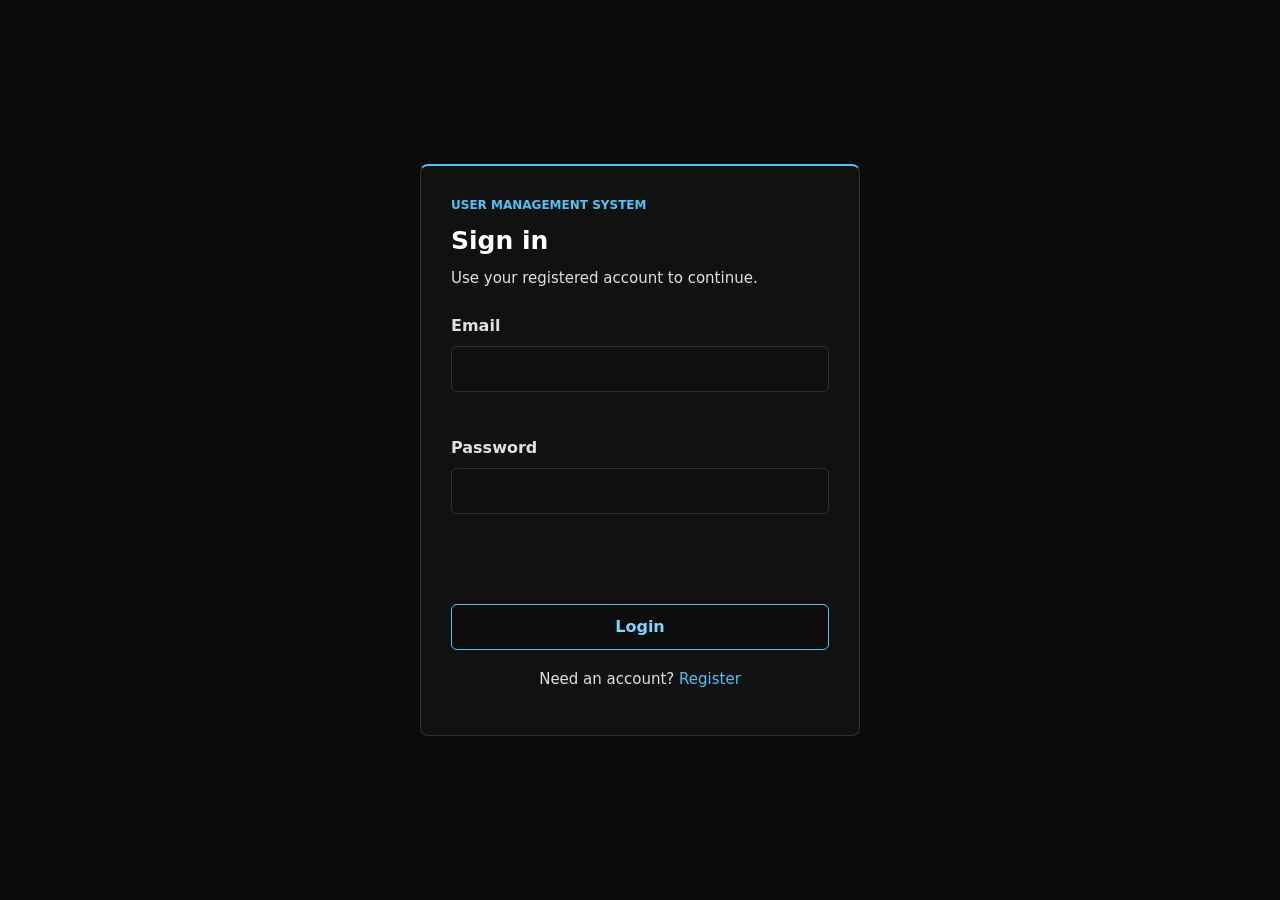
<file: index.html>
<!DOCTYPE html>
<html lang="en">
<head>
    <meta charset="UTF-8">
    <meta name="viewport" content="width=device-width, initial-scale=1.0">
    <title>User Login</title>
    <link rel="stylesheet" href="css/style.css">
</head>
<body>
    <main class="page">
        <section class="form-card" aria-labelledby="login-title">
            <div class="page-header">
                <p class="kicker">User Management System</p>
                <h1 id="login-title">Sign in</h1>
                <p class="subtext">Use your registered account to continue.</p>
            </div>

            <form id="loginForm" novalidate>
                <div class="field">
                    <label for="email">Email</label>
                    <input type="email" id="email" name="email" autocomplete="email" required>
                    <div class="error" id="emailError"></div>
                </div>

                <div class="field">
                    <label for="password">Password</label>
                    <input type="password" id="password" name="password" autocomplete="current-password" required>
                    <div class="error" id="passwordError"></div>
                </div>

                <div class="message" id="formMessage"></div>

                <div class="button-row">
                    <button class="full-width" type="submit">Login</button>
                </div>
            </form>

            <p class="secondary-link">Need an account? <a href="register.html">Register</a></p>
        </section>
    </main>

    <script src="js/login.js"></script>
</body>
</html>
</file>
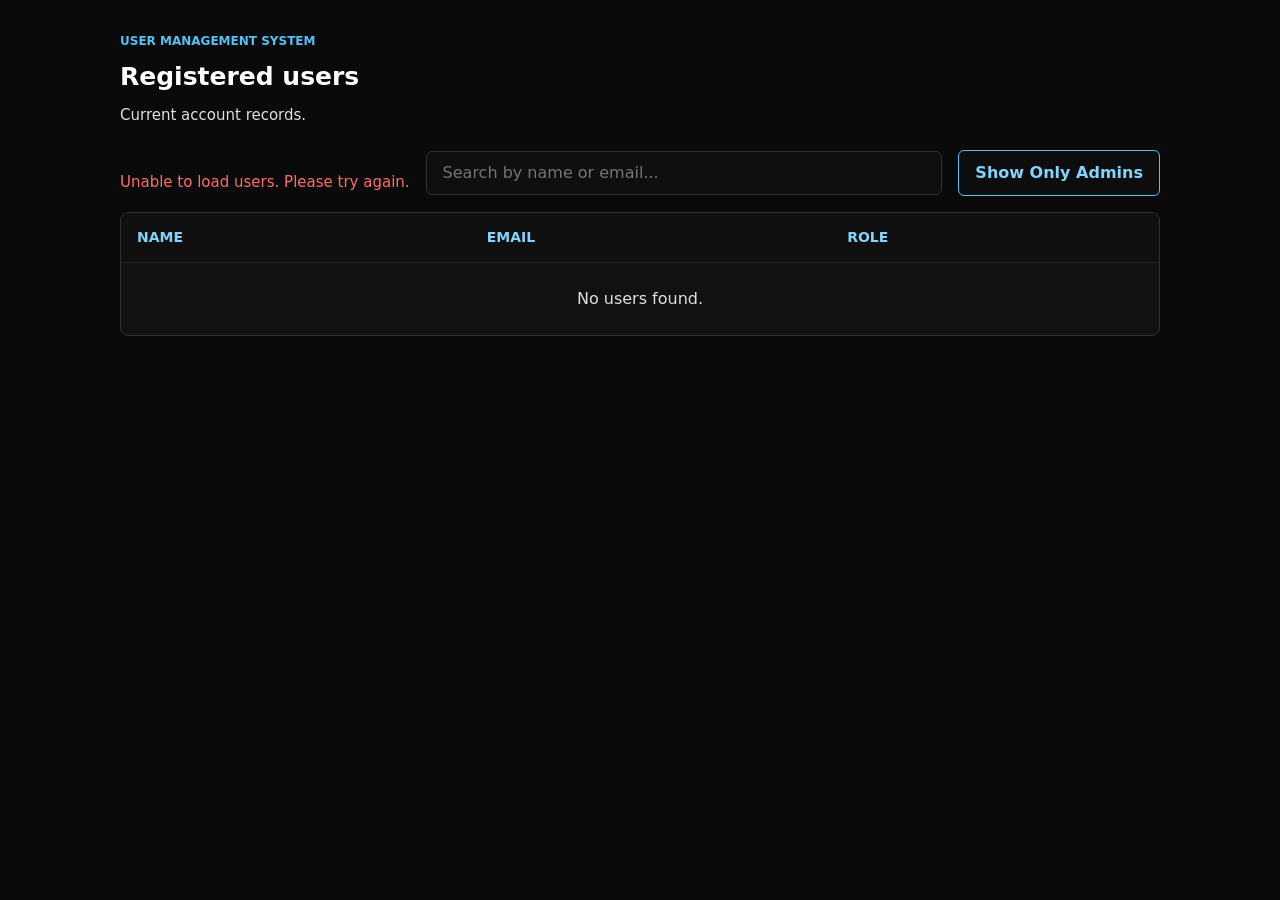
<file: dashboard.html>
<!DOCTYPE html>
<html lang="en">
<head>
    <meta charset="UTF-8">
    <meta name="viewport" content="width=device-width, initial-scale=1.0">
    <title>User Dashboard</title>
    <link rel="stylesheet" href="css/style.css">
</head>
<body>
    <main class="dashboard-page">
        <section class="dashboard-shell" aria-labelledby="dashboard-title">
            <div class="page-header">
                <p class="kicker">User Management System</p>
                <h1 id="dashboard-title">Registered users</h1>
                <p class="subtext">Current account records.</p>
            </div>

            <div class="toolbar">
                <div class="message" id="dashboardMessage"></div>
                <div class="search-wrap">
                    <input type="text" id="searchInput" placeholder="Search by name or email..." aria-label="Search users">
                </div>
                <button type="button" id="filterAdminsButton">Show Only Admins</button>
            </div>

            <div class="table-wrap">
                <table>
                    <thead>
                        <tr>
                            <th>Name</th>
                            <th>Email</th>
                            <th>Role</th>
                        </tr>
                    </thead>
                    <tbody id="usersTableBody"></tbody>
                </table>
                <div class="empty-state" id="emptyState">No users found.</div>
            </div>
        </section>
    </main>

    <script src="js/dashboard.js"></script>
</body>
</html>
</file>
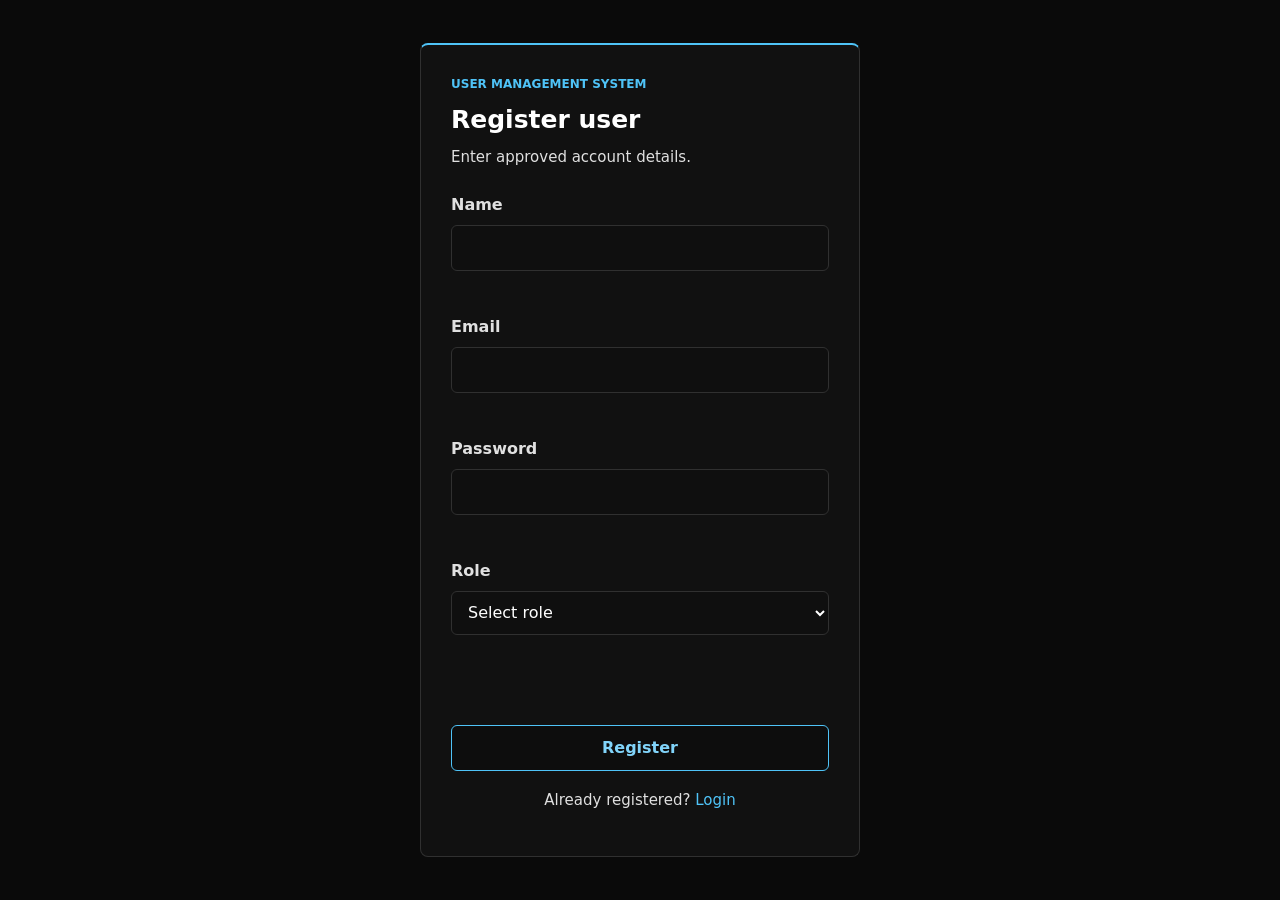
<file: register.html>
<!DOCTYPE html>
<html lang="en">
<head>
    <meta charset="UTF-8">
    <meta name="viewport" content="width=device-width, initial-scale=1.0">
    <title>User Registration</title>
    <link rel="stylesheet" href="css/style.css">
</head>
<body>
    <main class="page">
        <section class="form-card" aria-labelledby="register-title">
            <div class="page-header">
                <p class="kicker">User Management System</p>
                <h1 id="register-title">Register user</h1>
                <p class="subtext">Enter approved account details.</p>
            </div>

            <form id="registerForm" novalidate>
                <div class="field">
                    <label for="name">Name</label>
                    <input type="text" id="name" name="name" autocomplete="name" required>
                    <div class="error" id="nameError"></div>
                </div>

                <div class="field">
                    <label for="email">Email</label>
                    <input type="email" id="email" name="email" autocomplete="email" required>
                    <div class="error" id="emailError"></div>
                </div>

                <div class="field">
                    <label for="password">Password</label>
                    <input type="password" id="password" name="password" autocomplete="new-password" required>
                    <div class="error" id="passwordError"></div>
                </div>

                <div class="field">
                    <label for="role">Role</label>
                    <select id="role" name="role" required>
                        <option value="">Select role</option>
                        <option value="admin">admin</option>
                        <option value="user">user</option>
                    </select>
                    <div class="error" id="roleError"></div>
                </div>

                <div class="message" id="formMessage"></div>

                <div class="button-row">
                    <button class="full-width" type="submit">Register</button>
                </div>
            </form>

            <p class="secondary-link">Already registered? <a href="index.html">Login</a></p>
        </section>
    </main>

    <script src="js/register.js"></script>
</body>
</html>
</file>
<file: css/style.css>
:root {
    /* Main theme colors */
    --background: #0a0a0a;
    --card-bg: #111111;
    --card-bg-light: #0f0f0f;
    --border: #303030;
    --border-soft: #242424;
    --text-color: #ffffff;
    --text-muted: #e0e0e0;
    --primary: #4fc3f7;
    --primary-light: #81d4fa;
    --error-color: #ff6b6b;
    --success-color: #9be7a7;
}

* {
    box-sizing: border-box;
}

html,
body {
    margin: 0;
    min-height: 100%;
}

body {
    background: var(--background);
    color: var(--text-color);
    font-family: Inter, Roboto, system-ui, -apple-system, BlinkMacSystemFont, "Segoe UI", sans-serif;
    line-height: 1.5;
}

a {
    color: var(--primary);
    text-decoration: none;
}

a:hover,
a:focus {
    text-decoration: underline;
}

.page {
    min-height: 100vh;
    display: flex;
    align-items: center;
    justify-content: center;
    padding: 32px 16px;
}

.form-card {
    width: min(100%, 440px);
    background: var(--card-bg);
    border: 1px solid var(--border);
    border-top: 2px solid var(--primary);
    border-radius: 8px;
    padding: 30px;
}

.dashboard-page {
    min-height: 100vh;
    padding: 32px 16px;
}

.dashboard-shell {
    width: min(100%, 1040px);
    margin: 0 auto;
}

.page-header {
    margin-bottom: 24px;
}

.kicker {
    margin: 0 0 8px;
    color: var(--primary);
    font-size: 12px;
    font-weight: 700;
    letter-spacing: 0;
    text-transform: uppercase;
}

h1 {
    margin: 0 0 8px;
    color: var(--text-color);
    font-size: 25px;
    font-weight: 700;
    letter-spacing: 0;
}

.subtext {
    margin: 0;
    color: var(--text-muted);
    font-size: 15px;
}

.field {
    margin-top: 18px;
}

label {
    display: block;
    margin-bottom: 8px;
    color: var(--text-muted);
    font-weight: 600;
}

input,
select {
    width: 100%;
    min-height: 44px;
    padding: 10px 12px;
    background: var(--card-bg-light);
    color: var(--text-color);
    border: 1px solid var(--border);
    border-radius: 6px;
    font: inherit;
}

input:focus,
select:focus {
    outline: 2px solid var(--primary);
    outline-offset: 2px;
}

.error {
    min-height: 20px;
    margin-top: 6px;
    color: var(--error-color);
    font-size: 14px;
}

.message {
    min-height: 22px;
    margin-top: 18px;
    font-size: 15px;
}

.message.success {
    color: var(--success-color);
}

.message.error {
    color: var(--error-color);
}

.button-row {
    margin-top: 24px;
}

button {
    min-height: 44px;
    border: 1px solid var(--primary);
    border-radius: 6px;
    background: #0d0d0d;
    color: var(--primary-light);
    cursor: pointer;
    font: inherit;
    font-weight: 700;
    padding: 10px 16px;
}

button:focus {
    outline: 2px solid var(--primary-light);
    outline-offset: 2px;
}

button:disabled {
    cursor: not-allowed;
    opacity: 0.7;
}

.full-width {
    width: 100%;
}

.secondary-link {
    margin-top: 18px;
    color: var(--text-muted);
    font-size: 15px;
    text-align: center;
}

.toolbar {
    display: flex;
    align-items: center;
    justify-content: space-between;
    gap: 16px;
    margin-bottom: 16px;
}

.search-wrap {
    flex: 1;
}

.search-wrap input {
    width: 100%;
    min-height: 44px;
    background: var(--card-bg-light);
    border: 1px solid var(--border);
    color: var(--text-color);
    padding: 0 16px;
}

.table-wrap {
    overflow-x: auto;
    border: 1px solid var(--border);
    border-radius: 8px;
    background: var(--card-bg);
}

table {
    width: 100%;
    border-collapse: collapse;
    min-width: 640px;
}

th,
td {
    padding: 14px 16px;
    border-bottom: 1px solid var(--border-soft);
    text-align: left;
}

th {
    color: var(--primary-light);
    background: #101010;
    font-size: 14px;
    letter-spacing: 0;
    text-transform: uppercase;
}

tbody tr:nth-child(even) {
    background: #141414;
}

tbody tr:last-child td {
    border-bottom: 0;
}

.role-badge {
    display: inline-block;
    min-width: 72px;
    padding: 4px 8px;
    border: 1px solid var(--border);
    border-radius: 4px;
    color: var(--text-muted);
    text-align: center;
}

.empty-state {
    padding: 24px 16px;
    color: var(--text-muted);
    text-align: center;
}

@media (max-width: 640px) {
    .form-card {
        padding: 24px;
    }

    .toolbar {
        align-items: stretch;
        flex-direction: column;
    }

    .toolbar button {
        width: 100%;
    }
}
</file>
